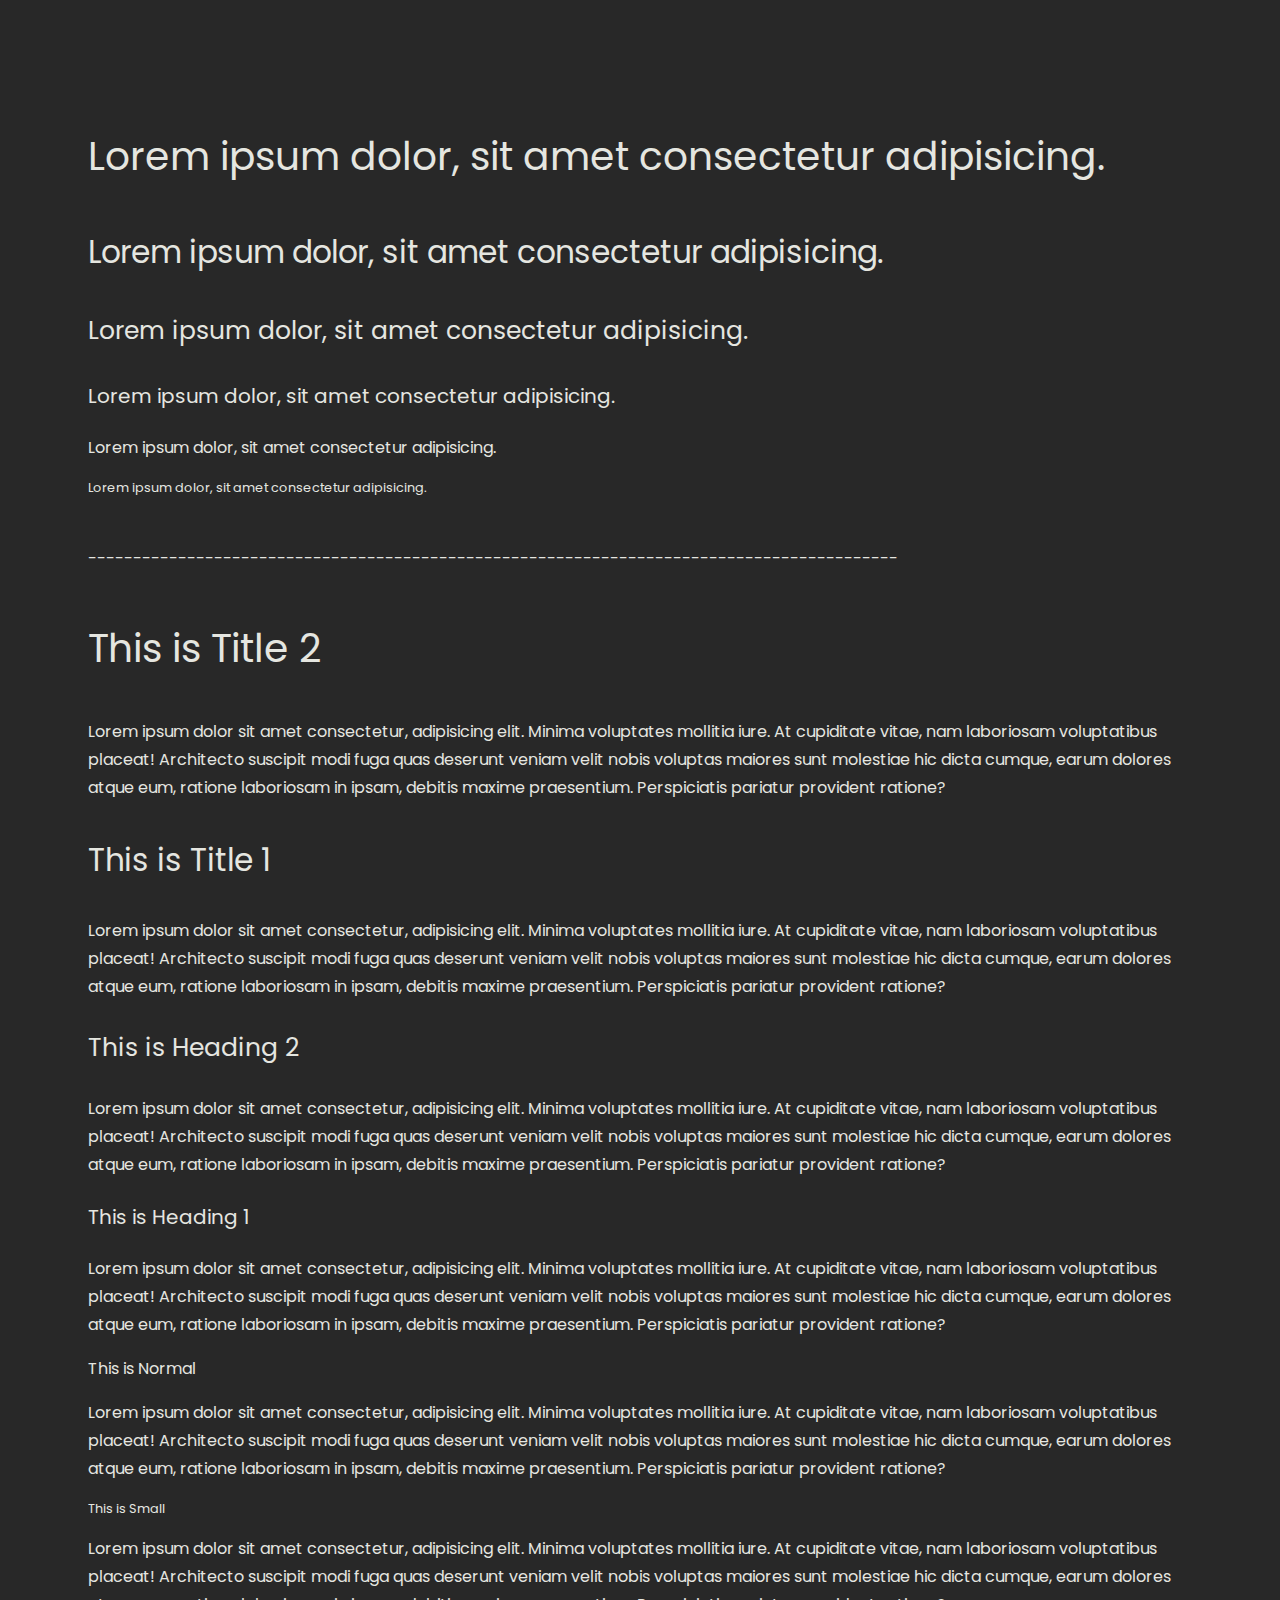
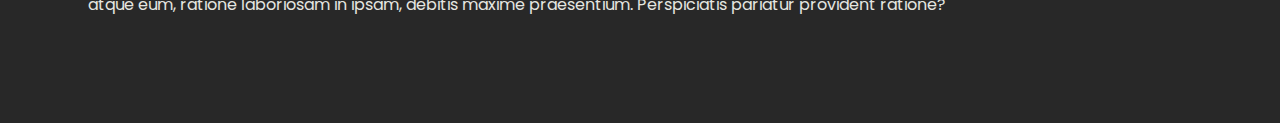
<file: typographyTest.html>
<!DOCTYPE html>
<html lang="en">
<head>
    <meta charset="UTF-8">
    <meta name="viewport" content="width=device-width, initial-scale=1.0">
    <!-- font poppins -->
    <link rel="preconnect" href="https://fonts.googleapis.com">
    <link rel="preconnect" href="https://fonts.gstatic.com" crossorigin>
    <link href="https://fonts.googleapis.com/css2?family=Poppins:wght@100;200;300;400;600;700;800;900&display=swap" rel="stylesheet">
    <link rel="stylesheet" href="style.css">
    <title>Typography Test</title>
</head>
<body>
    <p class="text-title2">Lorem ipsum dolor, sit amet consectetur adipisicing.</p>
    <p class="text-title1">Lorem ipsum dolor, sit amet consectetur adipisicing.</p>
    <p class="text-heading2">Lorem ipsum dolor, sit amet consectetur adipisicing.</p>
    <p class="text-heading1">Lorem ipsum dolor, sit amet consectetur adipisicing.</p>
    <p class="text-normal">Lorem ipsum dolor, sit amet consectetur adipisicing.</p>
    <p class="text-small">Lorem ipsum dolor, sit amet consectetur adipisicing.</p>

    <div class="spacer" style="margin-top: 3rem; margin-bottom: 3rem; width: full;">------------------------------------------------------------------------------------------</div>

    <p class="text-title2">This is Title 2</p>
    <p class="text-normal">Lorem ipsum dolor sit amet consectetur, adipisicing elit. Minima voluptates mollitia iure. At cupiditate vitae, nam laboriosam voluptatibus placeat! Architecto suscipit modi fuga quas deserunt veniam velit nobis voluptas maiores sunt molestiae hic dicta cumque, earum dolores atque eum, ratione laboriosam in ipsam, debitis maxime praesentium. Perspiciatis pariatur provident ratione?</p>
    <p class="text-title1">This is Title 1</p>
    <p class="text-normal">Lorem ipsum dolor sit amet consectetur, adipisicing elit. Minima voluptates mollitia iure. At cupiditate vitae, nam laboriosam voluptatibus placeat! Architecto suscipit modi fuga quas deserunt veniam velit nobis voluptas maiores sunt molestiae hic dicta cumque, earum dolores atque eum, ratione laboriosam in ipsam, debitis maxime praesentium. Perspiciatis pariatur provident ratione?</p>
    <p class="text-heading2">This is Heading 2</p>
    <p class="text-normal">Lorem ipsum dolor sit amet consectetur, adipisicing elit. Minima voluptates mollitia iure. At cupiditate vitae, nam laboriosam voluptatibus placeat! Architecto suscipit modi fuga quas deserunt veniam velit nobis voluptas maiores sunt molestiae hic dicta cumque, earum dolores atque eum, ratione laboriosam in ipsam, debitis maxime praesentium. Perspiciatis pariatur provident ratione?</p>
    <p class="text-heading1">This is Heading 1</p>
    <p class="text-normal">Lorem ipsum dolor sit amet consectetur, adipisicing elit. Minima voluptates mollitia iure. At cupiditate vitae, nam laboriosam voluptatibus placeat! Architecto suscipit modi fuga quas deserunt veniam velit nobis voluptas maiores sunt molestiae hic dicta cumque, earum dolores atque eum, ratione laboriosam in ipsam, debitis maxime praesentium. Perspiciatis pariatur provident ratione?</p>
    <p class="text-normal">This is Normal</p>
    <p class="text-normal">Lorem ipsum dolor sit amet consectetur, adipisicing elit. Minima voluptates mollitia iure. At cupiditate vitae, nam laboriosam voluptatibus placeat! Architecto suscipit modi fuga quas deserunt veniam velit nobis voluptas maiores sunt molestiae hic dicta cumque, earum dolores atque eum, ratione laboriosam in ipsam, debitis maxime praesentium. Perspiciatis pariatur provident ratione?</p>
    <p class="text-small">This is Small</p>
    <p class="text-normal">Lorem ipsum dolor sit amet consectetur, adipisicing elit. Minima voluptates mollitia iure. At cupiditate vitae, nam laboriosam voluptatibus placeat! Architecto suscipit modi fuga quas deserunt veniam velit nobis voluptas maiores sunt molestiae hic dicta cumque, earum dolores atque eum, ratione laboriosam in ipsam, debitis maxime praesentium. Perspiciatis pariatur provident ratione?</p>
</body>
</html>
</file>
<file: style.css>
body{
    background-color: rgb(40, 40, 40);
    color: #E5E6E0;
    padding: 5rem;
    font-family: 'Poppins', sans-serif;
}
@media screen and (max-width: 992px) {}
@media screen and (max-width: 600px) {
    body {
        padding: 1rem;
    }
}




/* font sizes */
.text-small{
    font-size: 0.8rem;
    line-height: 1.25rem;
}
.text-normal{
    font-size: 1rem;
    line-height: 1.75rem;
}
.text-heading1{
    font-size: 1.25rem;
    line-height: 2.25rem;
}
.text-heading2{
    font-size: 1.563rem;
    line-height: 2.75rem;
}
.text-title1{
    font-size: 1.953rem;
    line-height: 3.25rem;
}
.text-title2{
    font-size: 2.441rem;
    line-height: 3.75rem;
}
.text-title3{
    font-size: 3.052rem;
    line-height: 4.25rem;
}
.text-title4{
    font-size: 3.815rem;
    line-height: 4.75rem;
}
.text-title5{
    font-size: 4.768rem;
    line-height: 5.25rem;
}


/* note to self */
/* from normal's line height, i converted it to px and then added/subtrated 8px from it. Then converted back to rem */


/* from https://typescale.com/ */
/* 3.052rem/48.83px	A Visual Type Scale
2.441rem/39.06px	A Visual Type Scale
1.953rem/31.25px	A Visual Type Scale
1.563rem/25.00px	A Visual Type Scale
1.25rem/20.00px	A Visual Type Scale
1rem/16.00px	A Visual Type Scale
0.8rem/12.80px	A Visual Type Scale
0.64rem/10.24px	A Visual Type Scale
0.512rem/8.19px	A Visual Type Scale */


/* @media screen and (min-width: 768px){ */
/* @media screen{
    html{
        font-size: 110%;
    }
}
@media screen and (min-width: 1024px){
    html{
        font-size: 120%;
    }
}
@media screen and (min-width: 1200px){
    html{
        font-size: 130%;
    }
} */
@media screen{
    html{
        font-size: 80%;
    }
}
@media screen and (min-width: 1024px){
    html{
        font-size: 90%;
    }
}
@media screen and (min-width: 1200px){
    html{
        font-size: 100%;
    }
}
</file>
